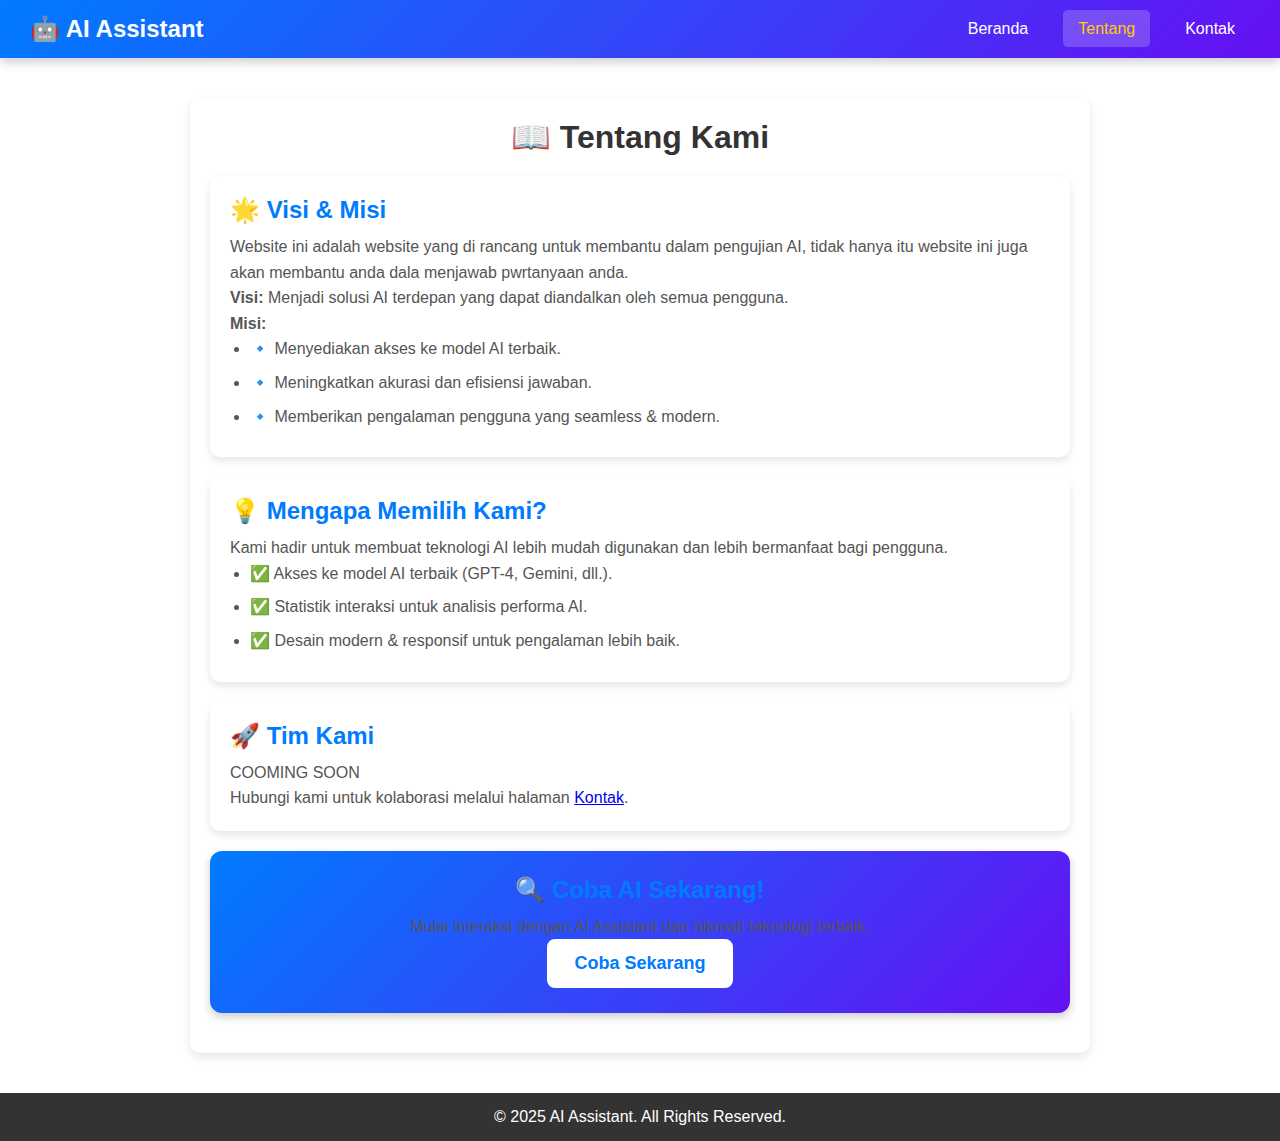
<file: tentang.html>
<!DOCTYPE html>
<html lang="id">
<head>
    <meta charset="UTF-8">
    <meta name="viewport" content="width=device-width, initial-scale=1.0">
    <title>Tentang Kami - AI Assistant</title>
    <link rel="stylesheet" href="CSS/tentang.css">
</head>
<body>
    <!-- Navbar -->
    <nav class="navbar">
        <div class="logo">🤖 AI Assistant</div>
        <ul class="nav-links">
            <li><a href="index.html">Beranda</a></li>
            <li><a href="about.html" class="active">Tentang</a></li>
            <li><a href="contact.html">Kontak</a></li>
        </ul>
    </nav>

    <!-- Konten Utama -->
    <div class="container">
        <h1>📖 Tentang Kami</h1>
        
        <div class="card">
            <h2>🌟 Visi & Misi</h2>
            <p>
               Website ini adalah website yang di rancang untuk membantu dalam pengujian AI, tidak hanya itu website ini juga akan membantu anda dala menjawab pwrtanyaan anda.
            </p>
            <p><strong>Visi:</strong> Menjadi solusi AI terdepan yang dapat diandalkan oleh semua pengguna.</p>
            <p><strong>Misi:</strong></p>
            <ul>
                <li>🔹 Menyediakan akses ke model AI terbaik.</li>
                <li>🔹 Meningkatkan akurasi dan efisiensi jawaban.</li>
                <li>🔹 Memberikan pengalaman pengguna yang seamless & modern.</li>
            </ul>
        </div>

        <div class="card">
            <h2>💡 Mengapa Memilih Kami?</h2>
            <p>
                Kami hadir untuk membuat teknologi AI lebih mudah digunakan dan lebih bermanfaat bagi pengguna.
            </p>
            <ul>
                <li>✅ Akses ke model AI terbaik (GPT-4, Gemini, dll.).</li>
                <li>✅ Statistik interaksi untuk analisis performa AI.</li>
                <li>✅ Desain modern & responsif untuk pengalaman lebih baik.</li>
            </ul>
        </div>

        <div class="card">
            <h2>🚀 Tim Kami</h2>
            <p>COOMING SOON</p>
            <p>Hubungi kami untuk kolaborasi melalui halaman <a href="contact.html">Kontak</a>.</p>
        </div>

        <!-- Call to Action -->
        <div class="card cta">
            <h2>🔍 Coba AI Sekarang!</h2>
            <p>Mulai interaksi dengan AI Assistant dan nikmati teknologi terbaik.</p>
            <a href="index.html"><button class="cta-btn">Coba Sekarang</button></a>
        </div>
    </div>

    <!-- Footer -->
    <footer>
        <p>&copy; 2025 AI Assistant. All Rights Reserved.</p>
    </footer>
</body>
</html>
</file>
<file: CSS/tentang.css>
/* Global Reset */
* {
    margin: 0;
    padding: 0;
    box-sizing: border-box;
    font-family: 'Arial', sans-serif;
}

/* Navbar */
.navbar {
    background: linear-gradient(135deg, #007bff, #6610f2);
    color: white;
    padding: 15px 30px;
    display: flex;
    justify-content: space-between;
    align-items: center;
    box-shadow: 0px 4px 10px rgba(0, 0, 0, 0.2);
}

.logo {
    font-size: 24px;
    font-weight: bold;
}

.nav-links {
    list-style: none;
    display: flex;
    gap: 20px;
}

.nav-links a {
    color: white;
    text-decoration: none;
    font-size: 16px;
    font-weight: 500;
    transition: 0.3s;
    padding: 10px 15px;
    border-radius: 5px;
}

.nav-links a:hover, 
.nav-links a.active {
    background: rgba(255, 255, 255, 0.2);
    color: #ffcc00;
}

/* Container Utama */
.container {
    max-width: 900px;
    margin: 40px auto;
    padding: 20px;
    background: white;
    box-shadow: 0px 4px 10px rgba(0, 0, 0, 0.1);
    border-radius: 10px;
    text-align: center;
}

/* Judul */
h1 {
    color: #333;
    font-size: 32px;
    margin-bottom: 20px;
}

/* Kartu (Card) */
.card {
    background: white;
    padding: 20px;
    margin: 20px 0;
    border-radius: 10px;
    box-shadow: 0px 4px 8px rgba(0, 0, 0, 0.1);
    text-align: left;
}

.card h2 {
    color: #007bff;
    font-size: 24px;
    margin-bottom: 10px;
}

.card p, 
.card ul {
    color: #555;
    font-size: 16px;
    line-height: 1.6;
}

.card ul {
    padding-left: 20px;
}

.card ul li {
    margin-bottom: 8px;
}

/* CTA (Call to Action) */
.cta {
    background: linear-gradient(135deg, #007bff, #6610f2);
    color: white;
    text-align: center;
    padding: 25px;
    border-radius: 12px;
    box-shadow: 0px 4px 10px rgba(0, 0, 0, 0.2);
}

.cta-btn {
    background: white;
    color: #007bff;
    padding: 12px 25px;
    font-size: 18px;
    font-weight: bold;
    border: 2px solid white;
    border-radius: 8px;
    cursor: pointer;
    transition: 0.3s ease-in-out;
}

.cta-btn:hover {
    background: #ffcc00;
    color: white;
}

/* Footer */
footer {
    text-align: center;
    padding: 15px;
    background: #333;
    color: white;
    margin-top: 40px;
}

/* Responsive */
@media (max-width: 768px) {
    .container {
        padding: 15px;
    }
    .nav-links {
        flex-direction: column;
        text-align: center;
    }
    .nav-links a {
        display: block;
        margin-bottom: 10px;
    }
    .cta {
        padding: 20px;
    }
    .cta-btn {
        width: 100%;
        padding: 12px;
    }
}
</file>
